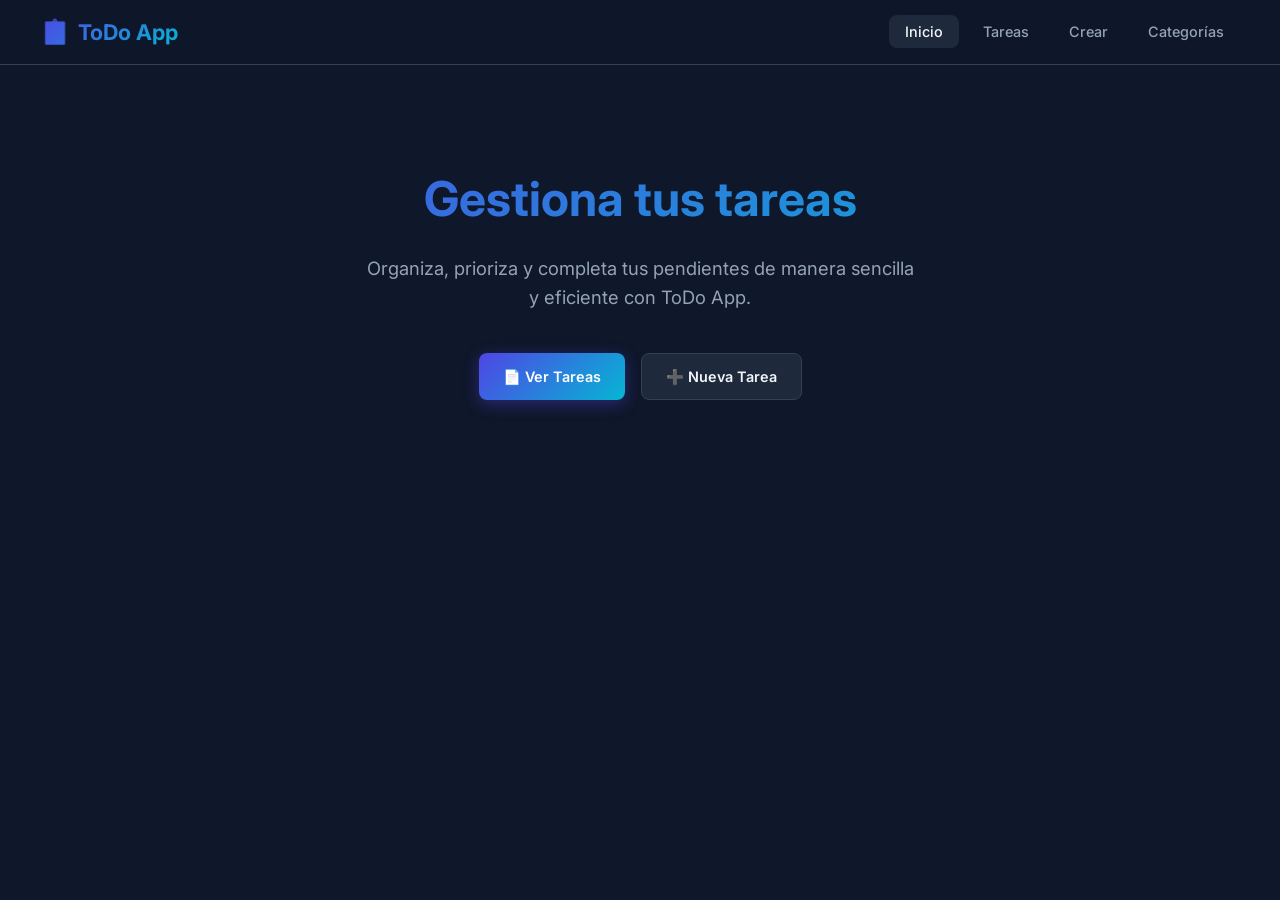
<file: index.html>
<!doctype html>
<html lang="es">
  <head>
    <meta charset="UTF-8" />
    <meta name="viewport" content="width=device-width, initial-scale=1.0" />
    <meta
      name="description"
      content="Sistema de Gestión de Tareas - Organiza tus pendientes de forma eficiente"
    />
    <title>ToDo App — Inicio</title>
    <link rel="stylesheet" href="css/style.css" />
  </head>
  <body>
    <nav class="navbar">
      <div class="navbar-inner">
        <a href="index.html" class="logo"><span>📋</span> ToDo App</a>
        <ul class="nav-links">
          <li><a href="index.html" class="active">Inicio</a></li>
          <li><a href="tareas.html">Tareas</a></li>
          <li><a href="crear.html">Crear</a></li>
          <li><a href="categorias.html">Categorías</a></li>
        </ul>
      </div>
    </nav>

    <section class="hero">
      <h1>Gestiona tus tareas</h1>
      <p>
        Organiza, prioriza y completa tus pendientes de manera sencilla y
        eficiente con ToDo App.
      </p>
      <div class="hero-actions">
        <a href="tareas.html" class="btn btn-primary">📄 Ver Tareas</a>
        <a href="crear.html" class="btn btn-secondary">➕ Nueva Tarea</a>
      </div>
    </section>
  </body>
</html>
</file>
<file: css/style.css>
@import url("https://fonts.googleapis.com/css2?family=Inter:wght@300;400;500;600;700&display=swap");

:root {
  --primary: #4f46e5;
  --primary-light: #6366f1;
  --primary-dark: #4338ca;
  --accent: #06b6d4;
  --bg: #0f172a;
  --bg-card: #1e293b;
  --bg-card-hover: #334155;
  --surface: #1e293b;
  --text: #f1f5f9;
  --text-muted: #94a3b8;
  --border: #334155;
  --success: #22c55e;
  --warning: #f59e0b;
  --danger: #ef4444;
  --gradient: linear-gradient(135deg, #4f46e5 0%, #06b6d4 100%);
  --shadow: 0 4px 24px rgba(0, 0, 0, 0.3);
  --radius: 12px;
}

* {
  margin: 0;
  padding: 0;
  box-sizing: border-box;
}

body {
  font-family: "Inter", sans-serif;
  background: var(--bg);
  color: var(--text);
  min-height: 100vh;
  line-height: 1.6;
}

/* ── Navbar ───────────────────────────────── */
.navbar {
  background: rgba(15, 23, 42, 0.85);
  backdrop-filter: blur(16px);
  border-bottom: 1px solid var(--border);
  padding: 0 2rem;
  position: sticky;
  top: 0;
  z-index: 100;
}

.navbar-inner {
  max-width: 1200px;
  margin: 0 auto;
  display: flex;
  align-items: center;
  justify-content: space-between;
  height: 64px;
}

.navbar .logo {
  font-size: 1.35rem;
  font-weight: 700;
  background: var(--gradient);
  -webkit-background-clip: text;
  -webkit-text-fill-color: transparent;
  text-decoration: none;
  display: flex;
  align-items: center;
  gap: 8px;
}

.navbar .logo span {
  font-size: 1.5rem;
}

.nav-links {
  display: flex;
  gap: 0.5rem;
  list-style: none;
}

.nav-links a {
  color: var(--text-muted);
  text-decoration: none;
  padding: 0.5rem 1rem;
  border-radius: 8px;
  font-size: 0.9rem;
  font-weight: 500;
  transition: all 0.2s;
}

.nav-links a:hover,
.nav-links a.active {
  color: var(--text);
  background: var(--bg-card);
}

/* ── Container ────────────────────────────── */
.container {
  max-width: 1000px;
  margin: 0 auto;
  padding: 2rem;
}

/* ── Hero ─────────────────────────────────── */
.hero {
  text-align: center;
  padding: 6rem 2rem 4rem;
}

.hero h1 {
  font-size: 3rem;
  font-weight: 700;
  margin-bottom: 1rem;
  background: var(--gradient);
  -webkit-background-clip: text;
  -webkit-text-fill-color: transparent;
}

.hero p {
  font-size: 1.15rem;
  color: var(--text-muted);
  max-width: 560px;
  margin: 0 auto 2.5rem;
}

.hero-actions {
  display: flex;
  gap: 1rem;
  justify-content: center;
  flex-wrap: wrap;
}

/* ── Buttons ──────────────────────────────── */
.btn {
  display: inline-flex;
  align-items: center;
  gap: 6px;
  padding: 0.7rem 1.5rem;
  border: none;
  border-radius: 8px;
  font-family: inherit;
  font-size: 0.9rem;
  font-weight: 600;
  cursor: pointer;
  transition: all 0.25s;
  text-decoration: none;
}

.btn-primary {
  background: var(--gradient);
  color: #fff;
  box-shadow: 0 4px 16px rgba(79, 70, 229, 0.4);
}
.btn-primary:hover {
  transform: translateY(-2px);
  box-shadow: 0 6px 24px rgba(79, 70, 229, 0.5);
}

.btn-secondary {
  background: var(--bg-card);
  color: var(--text);
  border: 1px solid var(--border);
}
.btn-secondary:hover {
  background: var(--bg-card-hover);
  transform: translateY(-1px);
}

.btn-danger {
  background: var(--danger);
  color: #fff;
}
.btn-danger:hover {
  background: #dc2626;
  transform: translateY(-1px);
}

.btn-success {
  background: var(--success);
  color: #fff;
}
.btn-success:hover {
  background: #16a34a;
}

.btn-sm {
  padding: 0.45rem 0.9rem;
  font-size: 0.8rem;
}

/* ── Cards & List ─────────────────────────── */
.page-header {
  display: flex;
  align-items: center;
  justify-content: space-between;
  margin-bottom: 2rem;
  flex-wrap: wrap;
  gap: 1rem;
}

.page-header h1 {
  font-size: 1.75rem;
  font-weight: 700;
}

.task-list {
  display: flex;
  flex-direction: column;
  gap: 0.75rem;
}

.task-card {
  background: var(--bg-card);
  border: 1px solid var(--border);
  border-radius: var(--radius);
  padding: 1.25rem 1.5rem;
  display: flex;
  align-items: center;
  gap: 1rem;
  transition: all 0.25s;
  cursor: pointer;
}

.task-card:hover {
  background: var(--bg-card-hover);
  border-color: var(--primary-light);
  transform: translateX(4px);
}

.task-card.completada {
  opacity: 0.55;
}

.task-card .check {
  width: 22px;
  height: 22px;
  border-radius: 50%;
  border: 2px solid var(--primary-light);
  display: flex;
  align-items: center;
  justify-content: center;
  flex-shrink: 0;
  transition: all 0.2s;
  cursor: pointer;
}

.task-card .check:hover {
  background: var(--primary-light);
}

.task-card.completada .check {
  background: var(--success);
  border-color: var(--success);
}

.task-card.completada .check::after {
  content: "✓";
  color: #fff;
  font-size: 0.75rem;
  font-weight: 700;
}

.task-info {
  flex: 1;
  min-width: 0;
}

.task-info h3 {
  font-size: 1rem;
  font-weight: 600;
  margin-bottom: 0.25rem;
  white-space: nowrap;
  overflow: hidden;
  text-overflow: ellipsis;
}

.task-card.completada .task-info h3 {
  text-decoration: line-through;
  color: var(--text-muted);
}

.task-meta {
  display: flex;
  gap: 0.75rem;
  font-size: 0.8rem;
  color: var(--text-muted);
}

.badge {
  display: inline-block;
  padding: 0.2rem 0.6rem;
  border-radius: 20px;
  font-size: 0.72rem;
  font-weight: 600;
  text-transform: uppercase;
  letter-spacing: 0.5px;
}

.badge-alta {
  background: rgba(239, 68, 68, 0.2);
  color: #f87171;
}
.badge-media {
  background: rgba(245, 158, 11, 0.2);
  color: #fbbf24;
}
.badge-baja {
  background: rgba(34, 197, 94, 0.2);
  color: #4ade80;
}

.task-actions {
  display: flex;
  gap: 0.5rem;
}

/* ── Detail ───────────────────────────────── */
.detail-card {
  background: var(--bg-card);
  border: 1px solid var(--border);
  border-radius: var(--radius);
  padding: 2rem;
}

.detail-card h1 {
  font-size: 1.6rem;
  margin-bottom: 1.5rem;
}

.detail-row {
  display: flex;
  gap: 0.75rem;
  margin-bottom: 1rem;
  align-items: flex-start;
}

.detail-label {
  font-weight: 600;
  color: var(--text-muted);
  min-width: 120px;
}

.detail-actions {
  display: flex;
  gap: 0.75rem;
  margin-top: 2rem;
}

/* ── Forms ─────────────────────────────────── */
.form-card {
  background: var(--bg-card);
  border: 1px solid var(--border);
  border-radius: var(--radius);
  padding: 2rem;
  max-width: 640px;
  margin: 0 auto;
}

.form-card h1 {
  font-size: 1.5rem;
  margin-bottom: 1.5rem;
}

.form-group {
  margin-bottom: 1.25rem;
}

.form-group label {
  display: block;
  font-size: 0.85rem;
  font-weight: 600;
  color: var(--text-muted);
  margin-bottom: 0.4rem;
}

.form-group input,
.form-group select,
.form-group textarea {
  width: 100%;
  padding: 0.7rem 1rem;
  background: var(--bg);
  border: 1px solid var(--border);
  border-radius: 8px;
  color: var(--text);
  font-family: inherit;
  font-size: 0.9rem;
  transition: border-color 0.2s;
}

.form-group input:focus,
.form-group select:focus,
.form-group textarea:focus {
  outline: none;
  border-color: var(--primary-light);
  box-shadow: 0 0 0 3px rgba(99, 102, 241, 0.15);
}

.form-group textarea {
  resize: vertical;
  min-height: 100px;
}

.form-actions {
  display: flex;
  gap: 0.75rem;
  margin-top: 1.5rem;
}

/* ── Categories ───────────────────────────── */
.cat-grid {
  display: grid;
  grid-template-columns: repeat(auto-fill, minmax(220px, 1fr));
  gap: 1rem;
}

.cat-card {
  background: var(--bg-card);
  border: 1px solid var(--border);
  border-radius: var(--radius);
  padding: 1.25rem;
  display: flex;
  align-items: center;
  gap: 0.75rem;
  transition: all 0.25s;
}

.cat-card:hover {
  border-color: var(--primary-light);
  transform: translateY(-2px);
}

.cat-color {
  width: 16px;
  height: 16px;
  border-radius: 50%;
  flex-shrink: 0;
}

.cat-name {
  flex: 1;
  font-weight: 600;
}

.cat-form {
  display: flex;
  gap: 0.75rem;
  margin-bottom: 2rem;
  flex-wrap: wrap;
}

.cat-form input {
  flex: 1;
  min-width: 180px;
  padding: 0.7rem 1rem;
  background: var(--bg);
  border: 1px solid var(--border);
  border-radius: 8px;
  color: var(--text);
  font-family: inherit;
  font-size: 0.9rem;
}

.cat-form input:focus {
  outline: none;
  border-color: var(--primary-light);
}

.cat-form input[type="color"] {
  width: 48px;
  min-width: 48px;
  padding: 4px;
  cursor: pointer;
}

/* ── Toasts ───────────────────────────────── */
.toast {
  position: fixed;
  bottom: 2rem;
  right: 2rem;
  padding: 1rem 1.5rem;
  background: var(--bg-card);
  border: 1px solid var(--border);
  border-radius: var(--radius);
  box-shadow: var(--shadow);
  font-size: 0.9rem;
  animation: slideIn 0.3s ease;
  z-index: 999;
}

@keyframes slideIn {
  from {
    transform: translateY(20px);
    opacity: 0;
  }
  to {
    transform: translateY(0);
    opacity: 1;
  }
}

/* ── Empty state ──────────────────────────── */
.empty-state {
  text-align: center;
  padding: 3rem 1rem;
  color: var(--text-muted);
}

.empty-state .icon {
  font-size: 3rem;
  margin-bottom: 1rem;
}
.empty-state p {
  font-size: 1rem;
}

/* ── Loading spinner ──────────────────────── */
.spinner {
  display: flex;
  justify-content: center;
  padding: 3rem;
}

.spinner::after {
  content: "";
  width: 36px;
  height: 36px;
  border: 3px solid var(--border);
  border-top-color: var(--primary-light);
  border-radius: 50%;
  animation: spin 0.7s linear infinite;
}

@keyframes spin {
  to {
    transform: rotate(360deg);
  }
}

/* ── Responsive ───────────────────────────── */
@media (max-width: 640px) {
  .hero h1 {
    font-size: 2rem;
  }
  .navbar {
    padding: 0 1rem;
  }
  .container {
    padding: 1.25rem;
  }
  .task-card {
    flex-wrap: wrap;
  }
  .task-actions {
    width: 100%;
    justify-content: flex-end;
  }
}
</file>
